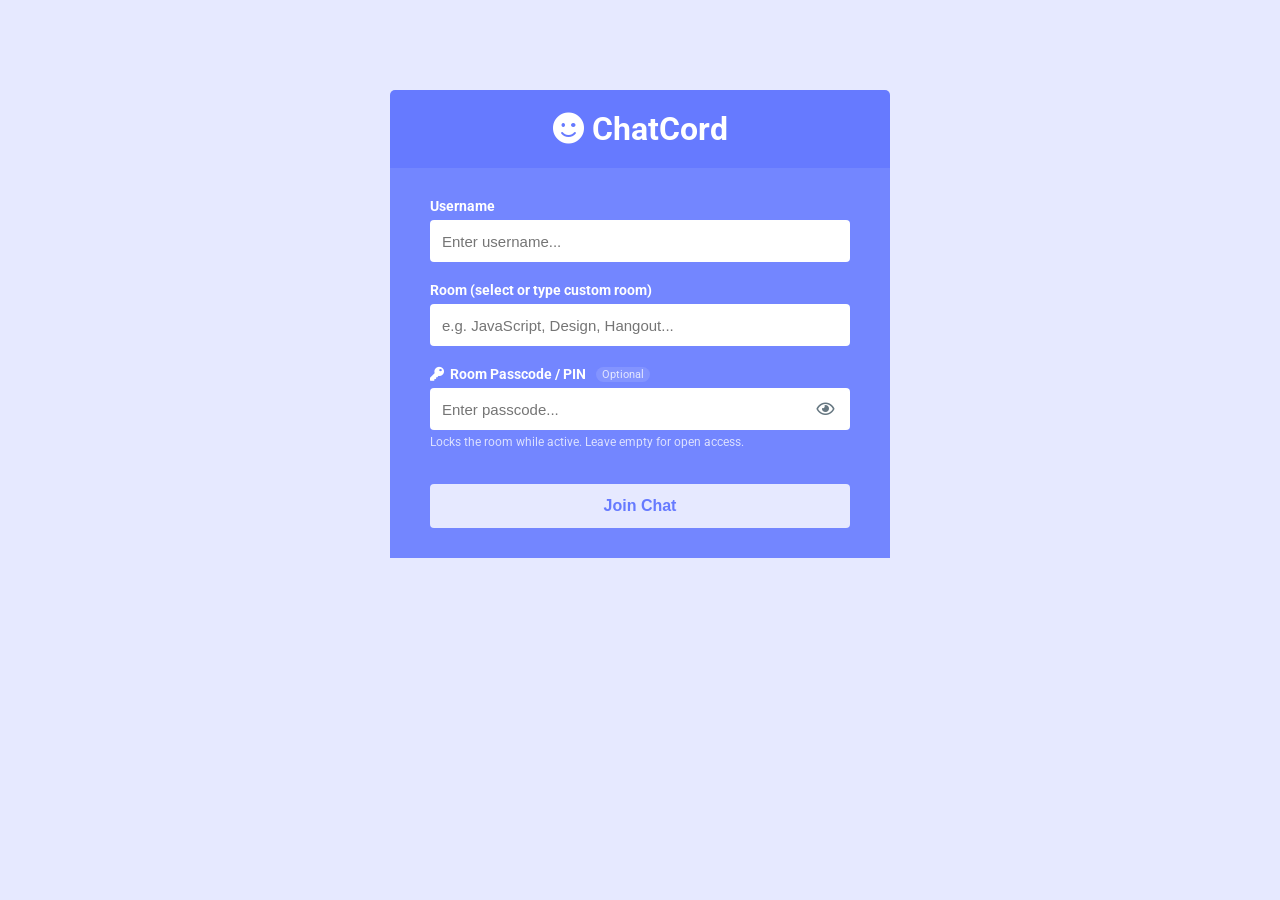
<file: public/index.html>
<!DOCTYPE html>
<html lang="en">
	<head>
		<meta charset="UTF-8" />
		<meta name="viewport" content="width=device-width, initial-scale=1.0, maximum-scale=1.0, user-scalable=no, viewport-fit=cover, interactive-widget=resizes-content" />
		<meta http-equiv="X-UA-Compatible" content="ie=edge" />
		<meta name="theme-color" content="#667aff" />
		<meta name="mobile-web-app-capable" content="yes" />
		<meta name="apple-mobile-web-app-capable" content="yes" />
		<meta name="apple-mobile-web-app-status-bar-style" content="black-translucent" />
		<meta name="apple-mobile-web-app-title" content="ChatCord" />
		<link rel="manifest" href="manifest.json" />
		<link rel="apple-touch-icon" href="icons/apple-touch-icon.png" />
		<link rel="icon" type="image/png" sizes="192x192" href="icons/icon-192x192.png" />
		<link rel="icon" type="image/svg+xml" href="icons/icon.svg" />
		<link
			rel="stylesheet"
			href="https://cdnjs.cloudflare.com/ajax/libs/font-awesome/5.12.1/css/all.min.css"
			integrity="sha256-mmgLkCYLUQbXn0B1SRqzHar6dCnv9oZFPEC1g1cwlkk="
			crossorigin="anonymous"
		/>
		<link rel="stylesheet" href="css/style.css" />
		<title>ChatCord App</title>
	</head>
	<body>
		<div class="join-container">
			<header class="join-header">
				<h1><i class="fas fa-smile"></i> ChatCord</h1>
			</header>
			<main class="join-main">
				<div id="error-banner" class="alert-error hidden"></div>
				<form id="join-form" action="chat.html">
					<div class="form-control">
						<label for="username">Username</label>
						<input
							type="text"
							name="username"
							id="username"
							placeholder="Enter username..."
							required
							autofocus
							autocomplete="off"
						/>
					</div>
					<div class="form-control">
						<label for="room">Room (select or type custom room)</label>
						<input
							type="text"
							name="room"
							id="room"
							list="room-suggestions"
							placeholder="e.g. JavaScript, Design, Hangout..."
							required
							autocomplete="off"
						/>
						<datalist id="room-suggestions">
							<option value="JavaScript"></option>
							<option value="Python"></option>
							<option value="General"></option>
							<option value="Design"></option>
							<option value="PHP"></option>
							<option value="Java"></option>
						</datalist>
					</div>
					<div class="form-control">
						<label for="passcode">
							<i class="fas fa-key"></i> Room Passcode / PIN 
							<span class="label-badge">Optional</span>
						</label>
						<div class="password-wrapper">
							<input
								type="password"
								name="passcode"
								id="passcode"
								placeholder="Enter passcode..."
								autocomplete="off"
							/>
							<button type="button" id="toggle-pwd-btn" class="toggle-pwd-btn" title="Show/Hide Passcode">
								<i class="far fa-eye"></i>
							</button>
						</div>
						<small class="form-hint">Locks the room while active. Leave empty for open access.</small>
					</div>
					<button type="submit" class="btn">Join Chat</button>
				</form>
				<div id="pwa-install-banner" class="pwa-install-banner hidden">
					<div class="pwa-install-banner-content">
						<img src="icons/icon-192x192.png" alt="ChatCord" class="pwa-install-icon" />
						<div class="pwa-install-text">
							<h4>Install ChatCord</h4>
							<p>Fast fullscreen chat on your device</p>
						</div>
					</div>
					<button type="button" class="pwa-install-action-btn pwa-install-btn">
						<i class="fas fa-download"></i> Install
					</button>
				</div>
			</main>
		</div>

		<script>
			// Check URL parameters for errors or prefilled room
			const params = new URLSearchParams(window.location.search);
			const error = params.get('error');
			const room = params.get('room');

			if (room) {
				const roomInput = document.getElementById('room');
				if (roomInput) roomInput.value = room;
				const pwd = document.getElementById('passcode');
				if (pwd) pwd.focus();
			}

			if (error) {
				const banner = document.getElementById('error-banner');
				if (banner) {
					banner.textContent = error;
					banner.classList.remove('hidden');
				}
			}

			// Toggle password visibility
			const pwdInput = document.getElementById('passcode');
			const toggleBtn = document.getElementById('toggle-pwd-btn');
			if (toggleBtn && pwdInput) {
				toggleBtn.addEventListener('click', () => {
					const isPwd = pwdInput.type === 'password';
					pwdInput.type = isPwd ? 'text' : 'password';
					toggleBtn.innerHTML = isPwd ? '<i class="far fa-eye-slash"></i>' : '<i class="far fa-eye"></i>';
				});
			}

			// Submit without exposing passcode in the browser URL
			const joinForm = document.getElementById('join-form');
			if (joinForm) {
				joinForm.addEventListener('submit', (e) => {
					e.preventDefault();
					const username = document.getElementById('username').value.trim();
					const room = document.getElementById('room').value.trim();
					const passcode = document.getElementById('passcode').value.trim();

					if (passcode) {
						sessionStorage.setItem('ephemeral_room_passcode', passcode);
					} else {
						sessionStorage.removeItem('ephemeral_room_passcode');
					}

					// Navigate cleanly without passcode in query string
					window.location.href = `chat.html?username=${encodeURIComponent(username)}&room=${encodeURIComponent(room)}`;
				});
			}
		</script>
		<script src="js/pwa.js"></script>
	</body>
</html>
</file>
<file: public/css/style.css>
@import url('https://fonts.googleapis.com/css?family=Roboto&display=swap');

:root {
	--dark-color-a: #667aff;
	--dark-color-b: #7386ff;
	--light-color: #e6e9ff;
	--success-color: #5cb85c;
	--error-color: #d9534f;
}

* {
	box-sizing: border-box;
	margin: 0;
	padding: 0;
}

.hidden {
	display: none !important;
}

#image-file-input {
	display: none !important;
}

body {
	font-family: 'Roboto', sans-serif;
	font-size: 16px;
	background: var(--light-color);
	margin: 20px;
}

ul {
	list-style: none;
}

a {
	text-decoration: none;
}

.btn {
	cursor: pointer;
	padding: 5px 15px;
	background: var(--light-color);
	color: var(--dark-color-a);
	border: 0;
	font-size: 17px;
}

.btn-leave {
	background: #dc3545 !important;
	color: #ffffff !important;
	border-radius: 6px;
	padding: 6px 14px;
	font-size: 14px;
	display: inline-flex;
	align-items: center;
	gap: 6px;
	border: 0;
	transition: background-color 0.2s ease, transform 0.15s ease;
	text-decoration: none;
}

.btn-leave:hover {
	background: #c82333 !important;
	color: #ffffff !important;
	transform: translateY(-1px);
}

/* Chat Page */

.chat-container {
	max-width: 1100px;
	width: 96%;
	height: 90vh;
	display: flex;
	flex-direction: column;
	background: #fff;
	margin: 20px auto;
	border-radius: 12px;
	box-shadow: 0 10px 32px rgba(0, 0, 0, 0.14);
	overflow: hidden;
}

.chat-header {
	background: var(--dark-color-a);
	color: #fff;
	border-top-left-radius: 12px;
	border-top-right-radius: 12px;
	padding: 14px 20px;
	display: flex;
	align-items: center;
	justify-content: space-between;
	flex-shrink: 0;
	z-index: 10;
}

.header-actions {
	display: flex;
	align-items: center;
	gap: 10px;
}

.btn-mode {
	font-size: 14px;
	padding: 6px 12px;
	border-radius: 6px;
	display: flex;
	align-items: center;
	gap: 6px;
	background: rgba(255, 255, 255, 0.2);
	color: #fff;
	border: 1px solid rgba(255, 255, 255, 0.35);
	cursor: pointer;
	transition: all 0.2s ease;
}

.btn-mode:hover {
	background: #fff;
	color: var(--dark-color-a);
	border-color: #fff;
}

.chat-main {
	display: grid;
	grid-template-columns: 260px 1fr;
	flex: 1;
	min-height: 0;
	overflow: hidden;
}

.chat-sidebar {
	background: var(--dark-color-b);
	color: #fff;
	padding: 20px 20px 30px;
	overflow-y: auto;
	min-height: 0;
}

.chat-sidebar h2 {
	font-size: 18px;
	background: rgba(0, 0, 0, 0.12);
	padding: 10px 12px;
	margin-bottom: 20px;
	border-radius: 6px;
}

.chat-sidebar h3 {
	margin-bottom: 15px;
	font-size: 15px;
}

.chat-sidebar ul li {
	padding: 8px 0;
}

.sidebar-actions-panel {
	display: none;
	flex-direction: column;
	gap: 8px;
	margin: 15px 0 20px;
	padding: 10px 0;
	border-top: 1px solid rgba(255, 255, 255, 0.15);
	border-bottom: 1px solid rgba(255, 255, 255, 0.15);
}

.sidebar-action-card {
	display: flex;
	align-items: center;
	gap: 10px;
	width: 100%;
	padding: 10px 12px;
	border-radius: 8px;
	background: rgba(255, 255, 255, 0.15);
	color: #fff;
	border: 1px solid rgba(255, 255, 255, 0.25);
	font-size: 13.5px;
	cursor: pointer;
	text-align: left;
	transition: background-color 0.2s ease, transform 0.15s ease;
}

.sidebar-action-card:hover {
	background: rgba(255, 255, 255, 0.25);
	transform: translateX(2px);
}

.sidebar-action-card i {
	font-size: 15px;
	width: 20px;
	text-align: center;
	color: #fff;
}

.chat-messages {
	padding: 20px 24px;
	flex: 1;
	overflow-y: auto;
	min-height: 0;
}

/* Base Message Styles */
.chat-messages .message {
	padding: 10px 14px;
	margin-bottom: 12px;
	background-color: var(--light-color);
	border-radius: 5px;
	transition: background-color 0.3s ease, box-shadow 0.3s ease;
	position: relative;
	word-break: break-word;
}

/* =======================================================
   CHAT VIEW MODES: MODERN (WHATSAPP BUBBLE) vs CLASSIC
   ======================================================= */

/* MODERN / WHATSAPP MODE (Default) */
.mode-modern .chat-messages {
	display: flex;
	flex-direction: column;
	background-color: #efeae2;
	background-image: radial-gradient(#dcd5c9 1.2px, transparent 1.2px);
	background-size: 18px 18px;
	padding: 20px 24px;
	gap: 6px;
}

.mode-modern .chat-messages .message {
	max-width: 78%;
	width: fit-content;
	min-width: 140px;
	padding: 6px 10px 8px;
	margin-bottom: 4px;
	border-radius: 7.5px;
	box-shadow: 0 1px 2px rgba(0, 0, 0, 0.12);
	font-size: 14.5px;
}

/* Incoming message from others (White WhatsApp bubble) */
.mode-modern .chat-messages .message.message-other {
	align-self: flex-start;
	background-color: #ffffff;
	border-top-left-radius: 0px;
}

.mode-modern .chat-messages .message.message-other .meta {
	color: #5352ed;
	font-size: 12.5px;
}

/* Outgoing message from current user (Light green WhatsApp bubble) */
.mode-modern .chat-messages .message.message-own {
	align-self: flex-end;
	background-color: #d9fdd3;
	border-top-right-radius: 0px;
}

.mode-modern .chat-messages .message.message-own .meta {
	color: #0b7a48;
	font-size: 12.5px;
}

/* Bot system announcement pill */
.mode-modern .chat-messages .message.message-bot {
	align-self: center;
	max-width: 85%;
	min-width: auto;
	background-color: rgba(255, 255, 255, 0.92);
	color: #54656f;
	border-radius: 12px;
	padding: 4px 14px;
	font-size: 12px;
	text-align: center;
	box-shadow: 0 1px 2px rgba(0, 0, 0, 0.08);
	margin: 6px 0;
}

.mode-modern .chat-messages .message.message-bot .message-header {
	justify-content: center;
	margin-bottom: 2px;
}

.mode-modern .chat-messages .message.message-bot .meta {
	color: #667781;
	font-size: 11.5px;
}

/* Reply quote inside modern message bubble */
.mode-modern .chat-messages .message .reply-quote {
	background: rgba(0, 0, 0, 0.05);
	border-left: 3px solid #25d366;
	border-radius: 4px;
	padding: 4px 8px;
	margin-bottom: 5px;
}

.mode-modern .chat-messages .message-other .reply-quote {
	border-left-color: #5352ed;
}

.mode-modern .chat-messages .message-own .reply-quote {
	border-left-color: #0b7a48;
}

/* CLASSIC / COMPACT MODE */
.mode-classic .chat-messages {
	display: block;
	background: #fff;
	padding: 20px 25px;
}

.mode-classic .chat-messages .message {
	width: 100%;
	max-width: 100%;
	padding: 9px 12px;
	margin-bottom: 10px;
	background-color: var(--light-color);
	border-radius: 4px;
}

.mode-classic .chat-messages .message.message-own {
	border-left: 4px solid var(--dark-color-a);
}

.mode-classic .chat-messages .message.message-bot {
	background-color: #f1f3f5;
	border-left: 4px solid #adb5bd;
}

.chat-messages .message .message-header {
	display: flex;
	justify-content: space-between;
	align-items: center;
	margin-bottom: 7px;
}

.chat-messages .message .meta {
	font-size: 15px;
	font-weight: bold;
	color: var(--dark-color-b);
	opacity: 0.8;
}

.chat-messages .message .meta span {
	color: #777;
	font-size: 12px;
	margin-left: 5px;
	font-weight: normal;
}

.reply-btn {
	background: transparent;
	border: 1px solid transparent;
	color: var(--dark-color-b);
	font-size: 12px;
	cursor: pointer;
	padding: 2px 8px;
	border-radius: 4px;
	display: inline-flex;
	align-items: center;
	gap: 5px;
	opacity: 0.6;
	transition: all 0.2s ease;
}

.reply-btn:hover {
	opacity: 1;
	background: rgba(102, 122, 255, 0.15);
	border-color: rgba(102, 122, 255, 0.3);
}

/* Reply Quote in Message */
.reply-quote {
	display: block;
	background: rgba(102, 122, 255, 0.12);
	border-left: 4px solid var(--dark-color-a);
	border-radius: 4px;
	padding: 6px 10px;
	margin-bottom: 8px;
	cursor: pointer;
	text-decoration: none;
	transition: background-color 0.2s ease, transform 0.15s ease;
}

.reply-quote:hover {
	background: rgba(102, 122, 255, 0.22);
	transform: translateX(2px);
}

.reply-quote-author {
	font-size: 12px;
	font-weight: bold;
	color: var(--dark-color-a);
	margin-bottom: 2px;
	display: flex;
	align-items: center;
	gap: 5px;
}

.reply-quote-text {
	font-size: 13px;
	color: #555;
	white-space: nowrap;
	overflow: hidden;
	text-overflow: ellipsis;
	display: block;
}

/* Highlight animation when navigating to message */
@keyframes highlightPulse {
	0% {
		background-color: #fff3bf;
		box-shadow: 0 0 0 3px #fab005;
	}

	50% {
		background-color: #fff9db;
		box-shadow: 0 0 0 4px #fab005;
	}

	100% {
		background-color: var(--light-color);
		box-shadow: none;
	}
}

.highlight-message {
	animation: highlightPulse 1.8s ease-out;
}

/* Reply Preview above chat form */
.reply-preview-container {
	display: flex;
	align-items: center;
	justify-content: space-between;
	background: #fff;
	border-radius: 4px;
	padding: 8px 12px;
	margin-bottom: 10px;
	border-left: 4px solid var(--dark-color-b);
	box-shadow: 0 2px 6px rgba(0, 0, 0, 0.15);
	animation: slideDown 0.2s ease-out;
}

.reply-preview-container.hidden {
	display: none;
}

.reply-preview-content {
	overflow: hidden;
	flex: 1;
	margin-right: 10px;
}

.reply-preview-title {
	font-size: 12px;
	font-weight: bold;
	color: var(--dark-color-a);
	margin-bottom: 2px;
	display: flex;
	align-items: center;
	gap: 5px;
}

.reply-preview-text {
	font-size: 13px;
	color: #666;
	white-space: nowrap;
	overflow: hidden;
	text-overflow: ellipsis;
}

.cancel-reply-btn {
	background: transparent;
	border: none;
	color: #888;
	font-size: 16px;
	cursor: pointer;
	padding: 4px 8px;
	border-radius: 4px;
	line-height: 1;
	transition: all 0.2s ease;
}

.cancel-reply-btn:hover {
	color: var(--error-color);
	background: rgba(217, 83, 79, 0.15);
}

/* Transient Toast Notice */
.toast {
	position: fixed;
	bottom: 85px;
	left: 50%;
	transform: translateX(-50%);
	background: rgba(30, 30, 45, 0.92);
	color: #fff;
	padding: 8px 18px;
	border-radius: 20px;
	font-size: 13px;
	box-shadow: 0 4px 14px rgba(0, 0, 0, 0.25);
	z-index: 1000;
	transition: opacity 0.3s ease, transform 0.3s ease;
	pointer-events: none;
}

.toast.hidden {
	opacity: 0;
	transform: translate(-50%, 10px);
}

.chat-form-container {
	padding: 12px 20px 14px;
	background-color: var(--dark-color-a);
	position: relative;
	flex-shrink: 0;
	border-bottom-left-radius: 12px;
	border-bottom-right-radius: 12px;
}

.mode-modern .chat-form-container {
	background-color: #f0f2f5;
	border-top: 1px solid rgba(0, 0, 0, 0.08);
}

.mode-modern .chat-form-container .typing-indicator {
	color: #54656f;
}

.mode-modern .chat-form-container .typing-dots span {
	background-color: #54656f;
}

.chat-form-container form {
	display: flex;
	align-items: center;
	gap: 10px;
	width: 100%;
}

.input-container {
	position: relative;
	flex: 1;
	min-width: 0;
	display: flex;
	align-items: center;
	background: #ffffff;
	border-radius: 24px;
	padding: 2px 6px 2px 14px;
	box-shadow: 0 2px 6px rgba(0, 0, 0, 0.08);
	transition: all 0.2s ease;
	border: 1px solid rgba(0, 0, 0, 0.06);
}

.input-container:focus-within {
	box-shadow: 0 3px 12px rgba(0, 0, 0, 0.16);
	border-color: rgba(0, 0, 0, 0.15);
}

.input-container input[type='text'] {
	flex: 1;
	min-width: 0;
	border: none;
	outline: none;
	padding: 10px 8px;
	font-size: 15px;
	height: 42px;
	background: transparent;
	color: #111b21;
}

.input-container input[type='text']::placeholder {
	color: #8696a0;
	font-size: 14px;
}

.emoji-btn,
.attach-btn {
	background: transparent;
	border: none;
	color: #54656f;
	font-size: 19px;
	width: 36px;
	height: 36px;
	cursor: pointer;
	transition: all 0.18s ease;
	display: inline-flex;
	align-items: center;
	justify-content: center;
	border-radius: 50%;
	flex-shrink: 0;
	padding: 0;
}

.emoji-btn:hover,
.attach-btn:hover {
	color: #111b21;
	background: rgba(0, 0, 0, 0.06);
	transform: scale(1.08);
}

.emoji-btn:active,
.attach-btn:active {
	transform: scale(0.95);
}

/* Modern WhatsApp / Telegram circular send button */
.btn-send {
	width: 44px;
	height: 44px;
	border-radius: 50%;
	background: linear-gradient(135deg, #00a884 0%, #008f6f 100%);
	color: #ffffff;
	border: none;
	outline: none;
	cursor: pointer;
	display: inline-flex;
	align-items: center;
	justify-content: center;
	font-size: 17px;
	box-shadow: 0 3px 10px rgba(0, 168, 132, 0.35);
	transition: transform 0.18s cubic-bezier(0.34, 1.56, 0.64, 1), box-shadow 0.18s ease, background 0.2s ease;
	flex-shrink: 0;
}

.btn-send i {
	transform: translateX(1px);
	pointer-events: none;
}

.btn-send:hover {
	transform: scale(1.08);
	box-shadow: 0 5px 14px rgba(0, 168, 132, 0.5);
	background: linear-gradient(135deg, #02b690 0%, #009e7c 100%);
}

.btn-send:active {
	transform: scale(0.93);
	box-shadow: 0 1px 4px rgba(0, 168, 132, 0.25);
}

.emoji-picker {
	position: absolute;
	bottom: 52px;
	right: 0;
	background: #fff;
	border-radius: 8px;
	box-shadow: 0 6px 20px rgba(0, 0, 0, 0.22);
	padding: 10px;
	display: grid;
	grid-template-columns: repeat(6, 1fr);
	gap: 6px;
	z-index: 100;
	border: 1px solid rgba(0, 0, 0, 0.1);
}

.emoji-picker.hidden {
	display: none;
}

.emoji-item {
	font-size: 22px;
	background: transparent;
	border: none;
	cursor: pointer;
	padding: 6px;
	border-radius: 6px;
	transition: transform 0.1s, background-color 0.15s;
	display: flex;
	align-items: center;
	justify-content: center;
}

.emoji-item:hover {
	background-color: #f0f2f5;
	transform: scale(1.2);
}

/* Scroll to Bottom Button */
.chat-messages-container {
	position: relative;
	overflow: hidden;
	display: flex;
	flex-direction: column;
}

.scroll-bottom-btn {
	position: absolute;
	bottom: 20px;
	right: 25px;
	width: 42px;
	height: 42px;
	border-radius: 50%;
	background: #ffffff;
	color: #54656f;
	border: 1px solid rgba(0, 0, 0, 0.12);
	box-shadow: 0 3px 10px rgba(0, 0, 0, 0.2);
	display: flex;
	align-items: center;
	justify-content: center;
	cursor: pointer;
	z-index: 10;
	transition: all 0.25s ease;
}

.scroll-bottom-btn:hover {
	background: #f0f2f5;
	transform: scale(1.08);
}

.scroll-bottom-btn.hidden {
	opacity: 0;
	pointer-events: none;
	transform: translateY(15px);
}

.unread-badge {
	position: absolute;
	top: -6px;
	right: -6px;
	background: #25d366;
	color: #fff;
	font-size: 11px;
	font-weight: bold;
	padding: 2px 6px;
	border-radius: 10px;
	box-shadow: 0 1px 3px rgba(0, 0, 0, 0.3);
}

.unread-badge.hidden {
	display: none;
}

/* Typing Indicator */
.typing-indicator {
	display: flex;
	align-items: center;
	gap: 8px;
	padding: 4px 10px;
	margin-bottom: 6px;
	font-size: 13px;
	color: #ffffff;
	font-style: italic;
	opacity: 0.9;
}

.typing-indicator.hidden {
	display: none;
}

.typing-dots {
	display: inline-flex;
	align-items: center;
	gap: 3px;
}

.typing-dots span {
	width: 5px;
	height: 5px;
	background-color: #fff;
	border-radius: 50%;
	display: inline-block;
	animation: bounceDot 1.4s infinite ease-in-out both;
}

.typing-dots span:nth-child(1) {
	animation-delay: -0.32s;
}

.typing-dots span:nth-child(2) {
	animation-delay: -0.16s;
}

@keyframes bounceDot {

	0%,
	80%,
	100% {
		transform: scale(0);
		opacity: 0.35;
	}

	40% {
		transform: scale(1);
		opacity: 1;
	}
}

/* Checkmarks for sent messages */
.check-marks {
	margin-left: 5px;
	font-size: 11px;
	color: #53bdeb;
	display: inline-flex;
	align-items: center;
}

.btn-icon {
	width: 36px;
	height: 36px;
	padding: 0;
	display: inline-flex;
	align-items: center;
	justify-content: center;
	border-radius: 50%;
	background: rgba(255, 255, 255, 0.2);
	color: #fff;
	border: 1px solid rgba(255, 255, 255, 0.35);
	cursor: pointer;
	font-size: 15px;
	transition: all 0.2s ease;
}

.btn-icon:hover {
	background: #fff;
	color: var(--dark-color-a);
}

/* =======================================================
   DARK THEME (WhatsApp Dark Palette)
   ======================================================= */
body.dark-theme {
	background: #0c1317;
	color: #e9edef;
}

body.dark-theme .chat-container {
	background: #111b21;
	box-shadow: 0 4px 20px rgba(0, 0, 0, 0.5);
}

body.dark-theme .chat-header {
	background: #202c33;
	color: #e9edef;
	border-bottom: 1px solid rgba(255, 255, 255, 0.08);
}

body.dark-theme .btn {
	background: #2a3942;
	color: #e9edef;
}

body.dark-theme .btn:hover {
	background: #374248;
}

body.dark-theme .btn-mode {
	background: rgba(255, 255, 255, 0.1);
	border-color: rgba(255, 255, 255, 0.2);
	color: #e9edef;
}

body.dark-theme .btn-mode:hover {
	background: #374248;
	color: #fff;
}

body.dark-theme .btn-icon {
	background: rgba(255, 255, 255, 0.1);
	border-color: rgba(255, 255, 255, 0.2);
	color: #e9edef;
}

body.dark-theme .btn-icon:hover {
	background: #374248;
	color: #25d366;
}

body.dark-theme .chat-sidebar {
	background: #111b21;
	border-right: 1px solid rgba(255, 255, 255, 0.08);
}

body.dark-theme .chat-sidebar h2 {
	background: #202c33;
	color: #25d366;
}

body.dark-theme .mode-modern .chat-messages {
	background-color: #0b141a;
	background-image: radial-gradient(#1f2c34 1.2px, transparent 1.2px);
}

body.dark-theme .mode-modern .chat-messages .message.message-other {
	background-color: #202c33;
	box-shadow: 0 1px 2px rgba(0, 0, 0, 0.35);
}

body.dark-theme .mode-modern .chat-messages .message.message-other .meta {
	color: #85959e;
}

body.dark-theme .mode-modern .chat-messages .message.message-other .text {
	color: #e9edef;
}

body.dark-theme .mode-modern .chat-messages .message.message-own {
	background-color: #005c4b;
	box-shadow: 0 1px 2px rgba(0, 0, 0, 0.35);
}

body.dark-theme .mode-modern .chat-messages .message.message-own .meta {
	color: #25d366;
}

body.dark-theme .mode-modern .chat-messages .message.message-own .text {
	color: #e9edef;
}

body.dark-theme .mode-modern .chat-messages .message.message-bot {
	background-color: #182229;
	color: #8696a0;
	box-shadow: 0 1px 3px rgba(0, 0, 0, 0.4);
}

body.dark-theme .mode-modern .chat-messages .message.message-bot .meta {
	color: #00a884;
}

body.dark-theme .mode-modern .chat-messages .message.message-bot .text {
	color: #8696a0;
}

body.dark-theme .mode-modern .chat-messages .message .reply-quote {
	background: rgba(0, 0, 0, 0.3);
}

body.dark-theme .mode-modern .chat-messages .message .reply-quote-text {
	color: #aebac1;
}

body.dark-theme .mode-classic .chat-messages {
	background: #111b21;
}

body.dark-theme .mode-classic .chat-messages .message {
	background: #202c33;
}

body.dark-theme .mode-classic .chat-messages .message .text {
	color: #e9edef;
}

body.dark-theme .mode-classic .chat-messages .message.message-own {
	border-left-color: #00a884;
}

body.dark-theme .mode-classic .chat-messages .message.message-bot {
	background-color: #182229;
	border-left-color: #54656f;
}

body.dark-theme .chat-form-container {
	background-color: #202c33;
	border-top: 1px solid rgba(255, 255, 255, 0.08);
}

body.dark-theme .input-container {
	background: #2a3942;
}

body.dark-theme .input-container input[type='text'] {
	background: #2a3942;
	color: #e9edef;
}

body.dark-theme .emoji-btn {
	color: #8696a0;
}

body.dark-theme .emoji-btn:hover {
	color: #25d366;
}

body.dark-theme .emoji-picker {
	background: #202c33;
	border-color: #2a3942;
	box-shadow: 0 6px 20px rgba(0, 0, 0, 0.5);
}

body.dark-theme .emoji-item:hover {
	background: #2a3942;
}

body.dark-theme .reply-preview-container {
	background: #1f2c34;
	color: #e9edef;
	border-left-color: #00a884;
}

body.dark-theme .reply-preview-title {
	color: #00a884;
}

body.dark-theme .reply-preview-text {
	color: #8696a0;
}

body.dark-theme .scroll-bottom-btn {
	background: #202c33;
	color: #aebac1;
	border-color: #2a3942;
}

body.dark-theme .scroll-bottom-btn:hover {
	background: #2a3942;
}

body.dark-theme .typing-indicator {
	color: #25d366;
}

body.dark-theme .typing-dots span {
	background-color: #25d366;
}

/* Message Actions (Copy & Reply) */
.message-actions {
	display: inline-flex;
	align-items: center;
	gap: 4px;
	opacity: 0.7;
	transition: opacity 0.2s;
}

.message:hover .message-actions {
	opacity: 1;
}

.action-btn {
	background: transparent;
	border: 1px solid transparent;
	color: var(--dark-color-b);
	font-size: 11.5px;
	cursor: pointer;
	padding: 2px 6px;
	border-radius: 4px;
	display: inline-flex;
	align-items: center;
	gap: 4px;
	transition: all 0.2s ease;
}

.action-btn:hover {
	background: rgba(102, 122, 255, 0.15);
	border-color: rgba(102, 122, 255, 0.3);
}

/* Quick Floating Reaction Bar on Message Hover */
.reaction-bar {
	position: absolute;
	top: -14px;
	right: 12px;
	background: #fff;
	border-radius: 18px;
	box-shadow: 0 2px 8px rgba(0, 0, 0, 0.15);
	padding: 2px 6px;
	display: none;
	align-items: center;
	gap: 3px;
	z-index: 5;
	border: 1px solid rgba(0, 0, 0, 0.08);
	animation: fadeIn 0.15s ease-out;
}

.message:hover .reaction-bar {
	display: flex;
}

.react-quick-btn {
	background: transparent;
	border: none;
	cursor: pointer;
	font-size: 14px;
	padding: 2px 3px;
	border-radius: 4px;
	transition: transform 0.1s;
	line-height: 1;
}

.react-quick-btn:hover {
	transform: scale(1.3);
}

/* Message Reaction Badges */
.message-reactions {
	display: flex;
	flex-wrap: wrap;
	gap: 4px;
	margin-top: 6px;
}

.message-reactions:empty {
	display: none;
}

.reaction-pill {
	display: inline-flex;
	align-items: center;
	gap: 3px;
	background: rgba(0, 0, 0, 0.05);
	border: 1px solid rgba(0, 0, 0, 0.08);
	border-radius: 12px;
	padding: 1px 7px;
	font-size: 12px;
	cursor: pointer;
	user-select: none;
	transition: all 0.15s ease;
}

.reaction-pill:hover {
	background: rgba(0, 0, 0, 0.1);
	transform: scale(1.05);
}

.reaction-pill.reacted {
	background: rgba(37, 211, 102, 0.18);
	border-color: #25d366;
}

.reaction-count {
	font-size: 11px;
	font-weight: bold;
	color: #555;
}

/* User Status Dot */
.user-status-dot {
	display: inline-block;
	width: 8px;
	height: 8px;
	background: #25d366;
	border-radius: 50%;
	margin-right: 8px;
	box-shadow: 0 0 0 2px rgba(37, 211, 102, 0.3);
}

.chat-sidebar ul li {
	display: flex;
	align-items: center;
}

.sidebar-header-mobile {
	display: none;
}

.sidebar-toggle-btn {
	display: none;
}

/* Dark theme overrides for reactions & actions */
body.dark-theme .action-btn {
	color: #aebac1;
}

body.dark-theme .action-btn:hover {
	background: rgba(255, 255, 255, 0.1);
	color: #e9edef;
}

body.dark-theme .reaction-bar {
	background: #202c33;
	border-color: #2a3942;
	box-shadow: 0 2px 10px rgba(0, 0, 0, 0.5);
}

body.dark-theme .reaction-pill {
	background: rgba(255, 255, 255, 0.08);
	border-color: rgba(255, 255, 255, 0.12);
}

body.dark-theme .reaction-pill .reaction-count {
	color: #e9edef;
}

body.dark-theme .reaction-pill.reacted {
	background: rgba(0, 168, 132, 0.25);
	border-color: #00a884;
}

/* Room Lock Badge in Sidebar */
.room-lock-badge {
	display: inline-flex;
	align-items: center;
	gap: 6px;
	background: rgba(255, 193, 7, 0.2);
	color: #ffe082;
	border: 1px solid rgba(255, 193, 7, 0.4);
	padding: 4px 10px;
	border-radius: 12px;
	font-size: 12px;
	margin-bottom: 15px;
}

.room-lock-badge.hidden {
	display: none;
}

/* Join Page */
.join-container {
	max-width: 500px;
	margin: 70px auto;
	color: #fff;
}

.alert-error {
	background: #ff5252;
	color: #fff;
	padding: 10px 14px;
	border-radius: 4px;
	margin-bottom: 20px;
	font-size: 14px;
	box-shadow: 0 2px 6px rgba(0, 0, 0, 0.2);
	display: flex;
	align-items: center;
	gap: 8px;
	animation: fadeIn 0.2s ease-out;
}

.alert-error.hidden {
	display: none;
}

.join-header {
	text-align: center;
	padding: 20px;
	background: var(--dark-color-a);
	border-top-left-radius: 5px;
	border-top-right-radius: 5px;
}

.join-main {
	padding: 30px 40px;
	background: var(--dark-color-b);
}

.join-main p {
	margin-bottom: 20px;
}

.join-main .form-control {
	margin-bottom: 20px;
}

.join-main label {
	display: flex;
	align-items: center;
	gap: 6px;
	margin-bottom: 6px;
	font-size: 14px;
	font-weight: bold;
}

.label-badge {
	font-size: 11px;
	font-weight: normal;
	opacity: 0.8;
	margin-left: 4px;
	background: rgba(255, 255, 255, 0.15);
	padding: 1px 6px;
	border-radius: 10px;
}

.join-main input[type='text'],
.join-main input[type='password'] {
	font-size: 15px;
	padding: 8px 12px;
	height: 42px;
	width: 100%;
	border: none;
	border-radius: 4px;
	outline: none;
	background: #fff;
	color: #333;
}

.password-wrapper {
	position: relative;
	display: flex;
	align-items: center;
}

.password-wrapper input {
	padding-right: 40px;
}

.toggle-pwd-btn {
	position: absolute;
	right: 8px;
	background: transparent;
	border: none;
	color: #667781;
	font-size: 16px;
	cursor: pointer;
	padding: 6px 8px;
	border-radius: 4px;
	display: flex;
	align-items: center;
	justify-content: center;
}

.toggle-pwd-btn:hover {
	color: var(--dark-color-a);
}

.form-hint {
	display: block;
	margin-top: 5px;
	font-size: 12px;
	opacity: 0.75;
}

.join-main .btn {
	margin-top: 15px;
	width: 100%;
	border-radius: 4px;
	height: 44px;
	font-size: 16px;
	font-weight: bold;
}

/* In-Chat Search Bar */
.search-bar {
	position: absolute;
	top: 10px;
	left: 20px;
	right: 20px;
	background: #fff;
	border-radius: 8px;
	box-shadow: 0 4px 15px rgba(0, 0, 0, 0.2);
	padding: 8px 14px;
	display: flex;
	align-items: center;
	gap: 10px;
	z-index: 20;
	animation: slideDown 0.2s ease-out;
	border: 1px solid rgba(0, 0, 0, 0.08);
}

.search-bar.hidden {
	display: none;
}

.search-icon {
	color: #667781;
	font-size: 15px;
}

.search-bar input[type='text'] {
	flex: 1;
	border: none;
	outline: none;
	font-size: 14px;
	padding: 4px 0;
	background: transparent;
	color: #333;
}

.search-count {
	font-size: 12px;
	color: #667781;
	font-weight: bold;
	white-space: nowrap;
}

.search-close-btn {
	background: transparent;
	border: none;
	color: #888;
	font-size: 16px;
	cursor: pointer;
	padding: 2px 6px;
	border-radius: 4px;
	transition: color 0.15s;
}

.search-close-btn:hover {
	color: var(--error-color);
}

.message.search-highlight {
	box-shadow: 0 0 0 3px #fab005 !important;
	opacity: 1 !important;
}

.message.search-dimmed {
	opacity: 0.25 !important;
	transition: opacity 0.2s ease;
}

/* Rich Text Formatting in Messages */
.message .text code {
	background: rgba(0, 0, 0, 0.08);
	padding: 2px 5px;
	border-radius: 4px;
	font-family: 'Courier New', Courier, monospace;
	font-size: 13px;
}

.message .text a.chat-link {
	color: #0084ff;
	text-decoration: underline;
	word-break: break-all;
	font-weight: 500;
}

.message .text a.chat-link:hover {
	color: #0056b3;
}

/* Attachment Button */
.attach-btn {
	background: transparent;
	border: none;
	color: #667781;
	font-size: 18px;
	padding: 0 8px;
	cursor: pointer;
	display: flex;
	align-items: center;
	justify-content: center;
	transition: color 0.2s;
}

.attach-btn:hover {
	color: var(--dark-color-a);
}

/* Staged Image Preview above composer */
.image-preview-container {
	position: relative;
	display: inline-block;
	margin-bottom: 8px;
	padding: 4px;
	background: #fff;
	border-radius: 6px;
	box-shadow: 0 2px 6px rgba(0, 0, 0, 0.15);
	animation: fadeIn 0.2s ease-out;
}

.image-preview-container.hidden {
	display: none;
}

.image-preview-container img {
	max-height: 80px;
	max-width: 140px;
	border-radius: 4px;
	display: block;
}

.cancel-image-btn {
	position: absolute;
	top: -6px;
	right: -6px;
	background: var(--error-color);
	color: #fff;
	border: none;
	border-radius: 50%;
	width: 20px;
	height: 20px;
	font-size: 11px;
	cursor: pointer;
	display: flex;
	align-items: center;
	justify-content: center;
	box-shadow: 0 1px 3px rgba(0, 0, 0, 0.3);
}

/* Message Image Display */
.message-image-wrapper {
	margin-top: 6px;
	border-radius: 6px;
	overflow: hidden;
	max-width: 320px;
	cursor: pointer;
	transition: transform 0.15s ease;
}

.message-image-wrapper:hover {
	transform: scale(1.02);
}

.message-image {
	width: 100%;
	max-height: 250px;
	object-fit: cover;
	display: block;
	border-radius: 6px;
}

/* Lightbox Modal */
.image-modal {
	position: fixed;
	top: 0;
	left: 0;
	right: 0;
	bottom: 0;
	z-index: 2000;
	display: flex;
	align-items: center;
	justify-content: center;
	animation: fadeIn 0.2s ease-out;
}

.image-modal.hidden {
	display: none;
}

.image-modal-backdrop {
	position: absolute;
	top: 0;
	left: 0;
	right: 0;
	bottom: 0;
	background: rgba(0, 0, 0, 0.85);
	cursor: pointer;
}

.image-modal-content {
	position: relative;
	max-width: 90vw;
	max-height: 90vh;
	z-index: 2001;
}

.image-modal-content img {
	max-width: 90vw;
	max-height: 85vh;
	object-fit: contain;
	border-radius: 6px;
	box-shadow: 0 5px 25px rgba(0, 0, 0, 0.5);
}

.modal-close-btn {
	position: absolute;
	top: -40px;
	right: 0;
	background: transparent;
	border: none;
	color: #fff;
	font-size: 26px;
	cursor: pointer;
}

/* Dark mode overrides for search & rich text */
body.dark-theme .search-bar {
	background: #202c33;
	border-color: #2a3942;
	box-shadow: 0 4px 20px rgba(0, 0, 0, 0.6);
}

body.dark-theme .search-bar input[type='text'] {
	color: #e9edef;
}

body.dark-theme .search-icon {
	color: #8696a0;
}

body.dark-theme .search-count {
	color: #8696a0;
}

body.dark-theme .attach-btn {
	color: #8696a0;
}

body.dark-theme .attach-btn:hover {
	color: #25d366;
}

body.dark-theme .image-preview-container {
	background: #202c33;
}

body.dark-theme .message .text code {
	background: rgba(255, 255, 255, 0.12);
	color: #e9edef;
}

body.dark-theme .message .text a.chat-link {
	color: #53bdeb;
}

/* Sidebar Backdrop */
.sidebar-backdrop {
	position: fixed;
	inset: 0;
	background: rgba(0, 0, 0, 0.55);
	backdrop-filter: blur(2px);
	-webkit-backdrop-filter: blur(2px);
	z-index: 1000;
	transition: opacity 0.3s ease;
}

.sidebar-backdrop.hidden {
	display: none;
}

/* Responsive & Mobile Drawer */
@media (max-width: 768px) {

	html,
	body {
		height: 100%;
		height: var(--app-height, 100dvh);
		margin: 0;
		padding: 0 !important;
		overflow: hidden;
		position: fixed;
		top: 0;
		left: 0;
		right: 0;
		bottom: 0;
		width: 100%;
	}

	.chat-container {
		position: fixed;
		top: var(--app-top, 0px) !important;
		left: 0;
		right: 0;
		width: 100% !important;
		max-width: 100% !important;
		height: var(--app-height, 100%) !important;
		max-height: var(--app-height, 100%) !important;
		margin: 0 !important;
		border-radius: 0 !important;
		box-shadow: none !important;
		display: flex;
		flex-direction: column;
		overflow: hidden;
	}

	.chat-header {
		padding: 8px 12px;
		padding-top: max(8px, env(safe-area-inset-top, 8px));
		padding-left: max(12px, env(safe-area-inset-left, 12px));
		padding-right: max(12px, env(safe-area-inset-right, 12px));
		border-radius: 0 !important;
		gap: 8px;
		flex-shrink: 0;
		display: flex;
		align-items: center;
		justify-content: space-between;
	}

	.chat-header h1 {
		font-size: 16.5px;
		white-space: nowrap;
		display: flex;
		align-items: center;
		gap: 6px;
		flex-shrink: 0;
		margin-right: auto;
	}

	.header-actions {
		gap: 4px;
		display: flex;
		align-items: center;
		flex-shrink: 0;
	}

	/* Hide theme switcher and classic mode toggle on mobile */
	#theme-toggle,
	#view-mode-toggle {
		display: none !important;
	}

	.btn-icon {
		width: 30px;
		height: 30px;
		font-size: 12.5px;
		padding: 0;
		border-radius: 50%;
		display: inline-flex;
		align-items: center;
		justify-content: center;
		flex-shrink: 0;
	}

	.btn-mode {
		width: 30px;
		height: 30px;
		padding: 0 !important;
		border-radius: 50% !important;
		display: inline-flex !important;
		align-items: center !important;
		justify-content: center !important;
		font-size: 12.5px;
		flex-shrink: 0;
	}

	.btn-mode #mode-text {
		display: none !important;
	}

	.btn-leave {
		width: 30px !important;
		height: 30px !important;
		padding: 0 !important;
		border-radius: 50% !important;
		display: inline-flex !important;
		align-items: center !important;
		justify-content: center !important;
		font-size: 12.5px !important;
		background: #dc3545 !important;
		color: #ffffff !important;
		flex-shrink: 0 !important;
	}

	.btn-leave .leave-text {
		display: none !important;
	}

	.room-lock-badge {
		padding: 3px 6px;
		font-size: 11px;
	}

	.chat-main {
		display: flex;
		flex-direction: column;
		flex: 1;
		min-height: 0;
		position: relative;
		overflow: hidden;
	}

	.sidebar-toggle-btn {
		display: inline-flex;
	}

	.chat-sidebar {
		position: fixed;
		top: 0;
		left: -310px;
		width: 280px;
		height: 100%;
		height: 100dvh;
		z-index: 1001;
		box-shadow: 4px 0 24px rgba(0, 0, 0, 0.45);
		transition: left 0.3s cubic-bezier(0.4, 0, 0.2, 1);
		display: flex;
		flex-direction: column;
	}

	.chat-sidebar.active {
		left: 0;
	}

	.sidebar-header-mobile {
		display: flex;
		justify-content: space-between;
		align-items: center;
		margin-bottom: 15px;
		padding-bottom: 10px;
		border-bottom: 1px solid rgba(255, 255, 255, 0.15);
	}

	.sidebar-close-btn {
		background: transparent;
		border: none;
		color: #fff;
		font-size: 22px;
		cursor: pointer;
		padding: 4px;
	}

	.chat-messages-container {
		flex: 1;
		min-height: 0;
		position: relative;
		display: flex;
		flex-direction: column;
		overflow: hidden;
	}

	.chat-messages {
		padding: 10px 8px;
		flex: 1;
		min-height: 0;
		overflow-y: auto;
		-webkit-overflow-scrolling: touch;
		overscroll-behavior-y: contain;
	}

	.mode-modern .chat-messages {
		padding: 10px 8px;
		gap: 5px;
	}

	.mode-modern .chat-messages .message {
		max-width: 88%;
		min-width: 90px;
		padding: 6px 9px 6px;
		font-size: 14px;
	}

	.mode-modern .chat-messages .message.message-bot {
		max-width: 92%;
		font-size: 11.5px;
		padding: 3px 10px;
	}

	.mode-classic .chat-messages {
		padding: 8px;
	}

	.mode-classic .chat-messages .message {
		padding: 8px 10px;
		font-size: 14px;
	}

	.chat-form-container {
		padding: 6px 8px;
		padding-bottom: max(10px, env(safe-area-inset-bottom, 10px));
		padding-left: max(8px, env(safe-area-inset-left, 8px));
		padding-right: max(8px, env(safe-area-inset-right, 8px));
		border-radius: 0 !important;
		flex-shrink: 0;
		transition: padding 0.15s ease;
	}

	/* When virtual keyboard is open on mobile: remove extra bottom clearance */
	body.keyboard-open .chat-form-container {
		padding-bottom: 6px !important;
	}

	.chat-form-container form {
		display: flex;
		align-items: center;
		gap: 6px;
		width: 100%;
	}

	.input-container {
		border-radius: 22px;
		padding: 1px 4px 1px 12px;
		flex: 1;
		min-width: 0;
	}

	.input-container input[type='text'] {
		font-size: 15px;
		height: 38px;
		padding: 6px 4px;
		min-width: 0;
		flex: 1;
	}

	.btn-send {
		width: 40px !important;
		height: 40px !important;
		min-width: 40px !important;
		max-width: 40px !important;
		border-radius: 50% !important;
		font-size: 15px;
		flex-shrink: 0 !important;
		margin-left: 0;
	}

	.attach-btn,
	.emoji-btn {
		width: 32px;
		height: 32px;
		font-size: 16px;
		flex-shrink: 0;
	}

	.emoji-picker {
		position: fixed;
		bottom: 60px;
		left: 8px;
		right: 8px;
		width: auto;
		max-height: 200px;
		overflow-y: auto;
		grid-template-columns: repeat(7, 1fr);
		box-shadow: 0 4px 20px rgba(0, 0, 0, 0.3);
		z-index: 1050;
	}

	.search-bar {
		padding: 6px 10px;
		gap: 6px;
	}

	.search-bar input {
		font-size: 13px;
	}

	.scroll-bottom-btn {
		bottom: 12px;
		right: 12px;
		width: 38px;
		height: 38px;
	}
}

/* =========================================================
   PWA (Progressive Web App) Mobile & Standalone Styling
   ========================================================= */

/* Safe area insets for notched phones & fullscreen PWA display */
@supports (padding-top: env(safe-area-inset-top)) {
	.join-container {
		padding-top: max(20px, env(safe-area-inset-top, 20px));
		padding-bottom: max(20px, env(safe-area-inset-bottom, 20px));
	}

	@media (display-mode: standalone) {
		body {
			margin: 0 !important;
			padding: 0 !important;
			min-height: 100%;
		}

		.chat-container {
			border-radius: 0 !important;
		}

		.chat-header {
			padding-top: max(12px, env(safe-area-inset-top, 12px));
		}

		.chat-form-container {
			padding-bottom: max(12px, env(safe-area-inset-bottom, 12px));
		}

		body.keyboard-open .chat-form-container {
			padding-bottom: 6px !important;
		}
	}
}

/* PWA Offline Notification Bar */
.pwa-offline-banner {
	position: fixed;
	top: 0;
	left: 0;
	right: 0;
	z-index: 99999;
	background: linear-gradient(90deg, #d9534f, #c9302c);
	color: #ffffff;
	padding: 8px 16px;
	font-size: 13px;
	font-weight: 500;
	display: flex;
	align-items: center;
	justify-content: center;
	gap: 8px;
	box-shadow: 0 2px 10px rgba(0, 0, 0, 0.25);
	text-align: center;
	animation: slideDown 0.3s ease-out;
}

@keyframes slideDown {
	from { transform: translateY(-100%); }
	to { transform: translateY(0); }
}

/* PWA Install Banner Card on Join Screen */
.pwa-install-banner {
	margin-top: 16px;
	padding: 12px 16px;
	background: rgba(102, 122, 255, 0.12);
	border: 1px solid rgba(102, 122, 255, 0.3);
	border-radius: 10px;
	display: flex;
	align-items: center;
	justify-content: space-between;
	gap: 12px;
	animation: fadeIn 0.4s ease-out;
}

.pwa-install-banner-content {
	display: flex;
	align-items: center;
	gap: 12px;
	text-align: left;
}

.pwa-install-icon {
	width: 36px;
	height: 36px;
	border-radius: 8px;
	object-fit: cover;
	flex-shrink: 0;
	box-shadow: 0 2px 6px rgba(0, 0, 0, 0.2);
}

.pwa-install-text h4 {
	font-size: 14px;
	margin: 0;
	color: var(--dark-color-a);
	font-weight: 600;
}

.pwa-install-text p {
	font-size: 11px;
	margin: 2px 0 0;
	color: #666;
}

.pwa-install-action-btn {
	background: var(--dark-color-a);
	color: #ffffff;
	border: 0;
	border-radius: 6px;
	padding: 6px 12px;
	font-size: 12px;
	font-weight: 600;
	cursor: pointer;
	white-space: nowrap;
	display: inline-flex;
	align-items: center;
	gap: 6px;
	transition: background-color 0.2s ease, transform 0.1s ease;
}

.pwa-install-action-btn:hover {
	background: var(--dark-color-b);
	transform: translateY(-1px);
}

/* Floating PWA Toast notification */
.pwa-toast {
	position: fixed;
	bottom: 24px;
	left: 50%;
	transform: translateX(-50%) translateY(50px);
	background: rgba(20, 24, 40, 0.95);
	backdrop-filter: blur(10px);
	-webkit-backdrop-filter: blur(10px);
	color: #ffffff;
	padding: 10px 20px;
	border-radius: 30px;
	font-size: 13px;
	box-shadow: 0 6px 25px rgba(0, 0, 0, 0.4);
	border: 1px solid rgba(255, 255, 255, 0.15);
	z-index: 99998;
	pointer-events: none;
	opacity: 0;
	transition: transform 0.3s cubic-bezier(0.18, 0.89, 0.32, 1.28), opacity 0.3s ease;
	max-width: 90vw;
	text-align: center;
}

.pwa-toast.show {
	opacity: 1;
	pointer-events: auto;
	transform: translateX(-50%) translateY(0);
}

/* Header Install Button */
.btn-install {
	background: rgba(102, 122, 255, 0.25) !important;
	color: #ffffff !important;
	border: 1px solid rgba(255, 255, 255, 0.3) !important;
	border-radius: 6px;
}

.btn-install:hover {
	background: rgba(102, 122, 255, 0.45) !important;
}

/* Dark mode overrides for PWA cards */
body.dark-mode .pwa-install-banner {
	background: rgba(255, 255, 255, 0.05);
	border-color: rgba(255, 255, 255, 0.12);
}

body.dark-mode .pwa-install-text h4 {
	color: #9cb1ff;
}

body.dark-mode .pwa-install-text p {
	color: #aab;
}

/* =========================================================
   Mobile Swipe-To-Reply Styling
   ========================================================= */

.chat-messages {
	overflow-x: hidden !important;
}

.swipe-reply-indicator {
	position: absolute;
	top: 50%;
	left: -8px;
	transform: translate(-100%, -50%) scale(0.6);
	width: 32px;
	height: 32px;
	border-radius: 50%;
	background: rgba(102, 122, 255, 0.18);
	color: var(--dark-color-a);
	display: flex;
	align-items: center;
	justify-content: center;
	font-size: 13px;
	opacity: 0;
	pointer-events: none;
	z-index: 10;
	transition: background 0.15s ease, color 0.15s ease, box-shadow 0.15s ease, transform 0.15s ease;
}

.swipe-reply-indicator.active {
	background: var(--dark-color-a) !important;
	color: #ffffff !important;
	box-shadow: 0 3px 12px rgba(102, 122, 255, 0.45);
	transform: translate(-100%, -50%) scale(1.15) !important;
}

body.dark-mode .swipe-reply-indicator {
	background: rgba(255, 255, 255, 0.18);
	color: #ffffff;
}

body.dark-mode .swipe-reply-indicator.active {
	background: #7386ff !important;
	color: #ffffff !important;
	box-shadow: 0 3px 12px rgba(115, 134, 255, 0.5);
}
</file>
